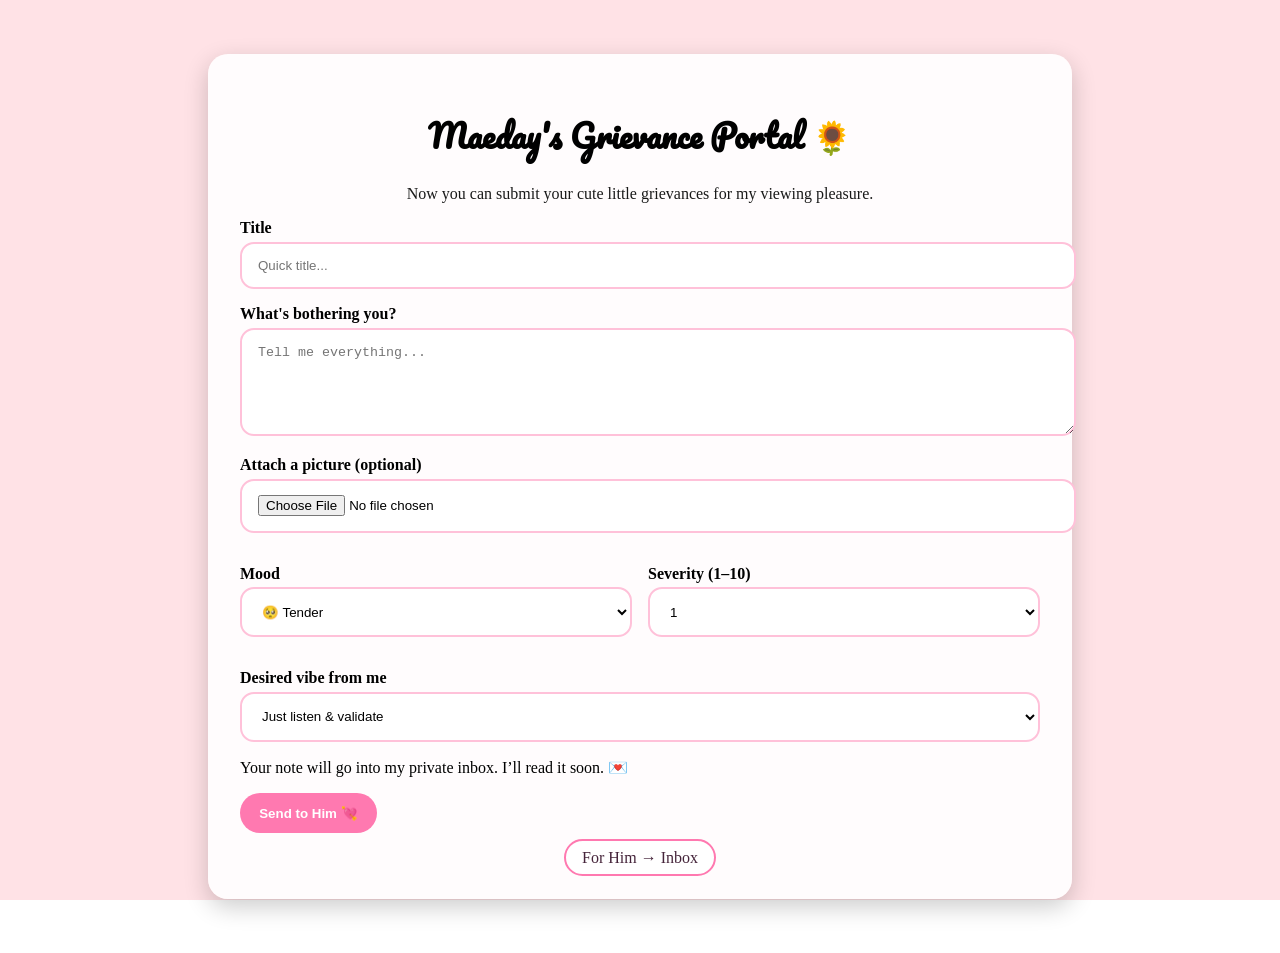
<file: index.html>
<!doctype html>
<html>
<head>
<meta charset="utf-8"><meta name="viewport" content="width=device-width, initial-scale=1">
<title>Maeday's Grievance Portal 🌻</title>
<link href="https://fonts.googleapis.com/css2?family=Poppins:wght@300;400;600;700&family=Pacifico&display=swap" rel="stylesheet">
<link rel="stylesheet" href="styles.css">
</head>
<body>
<video autoplay muted loop playsinline class="bgvid">
  <source src="assets/bg.mov" type="video/mp4">
</video>
<div class="overlay"></div>

<main class="card">
  <header class="card__header">
    <h1 class="title">Maeday's Grievance Portal 🌻</h1>
    <p class="subtitle">Now you can submit your cute little grievances for my viewing pleasure.</p>
  </header>

  <form id="grievanceForm" class="form">
    <label class="field"><span>Title</span>
      <input type="text" name="title" placeholder="Quick title..." required></label>

    <label class="field"><span>What's bothering you?</span>
      <textarea name="message" rows="5" placeholder="Tell me everything..." required></textarea></label>

    <label class="field"><span>Attach a picture (optional)</span>
      <input type="file" name="image" accept="image/*"></label>

    <div class="row">
      <label class="field"><span>Mood</span>
        <select name="mood">
          <option value="🥺">🥺 Tender</option><option value="😤">😤 Annoyed</option>
          <option value="😢">😢 Sad</option><option value="😵">😵 Confused</option>
          <option value="😡">😡 Big Mad</option><option value="😊">😊 Just sharing</option>
          <option value="😍">😍 Lovey</option><option value="🤔">🤔 Thoughtful</option>
          <option value="😂">😂 Silly</option><option value="🤯">🤯 Overwhelmed</option>
        </select></label>

      
      
      <label class="field">
        <span>Severity (1–10)</span>
        <select name="severity">
          <option>1</option><option>2</option><option>3</option><option>4</option><option>5</option>
          <option>6</option><option>7</option><option>8</option><option>9</option><option>10</option>
        </select>
      </label>
    
    
    </div>

    <label class="field"><span>Desired vibe from me</span>
      <select name="response">
        <option value="listen">Just listen &amp; validate</option>
        <option value="solutions">Help me fix it</option>
        <option value="cuddle">Cuddles + snacks</option>
        <option value="apology">You probably owe me an apology 😌</option>
      <option value="want">I want this!</option>
      </select></label>

    <p class="ack">Your note will go into my private inbox. I’ll read it soon. 💌</p>
    <button class="btn" type="submit">Send to Him 💘</button>
  </form>

  <section class="success hidden" id="success">
    <h2>Thank you, <span id="who">love</span> 💞</h2>
    <p>Your grievance has been sent to <span id="toName">Malachi</span>.<br><small>(He will think about it.)</small></p>
    <button class="btn" id="another">Submit Another</button>
  </section>

  <footer class="footer"><a class="pill" href="inbox.html">For Him → Inbox</a></footer>
</main>
<script src="app.js"></script>
</body></html>
</file>
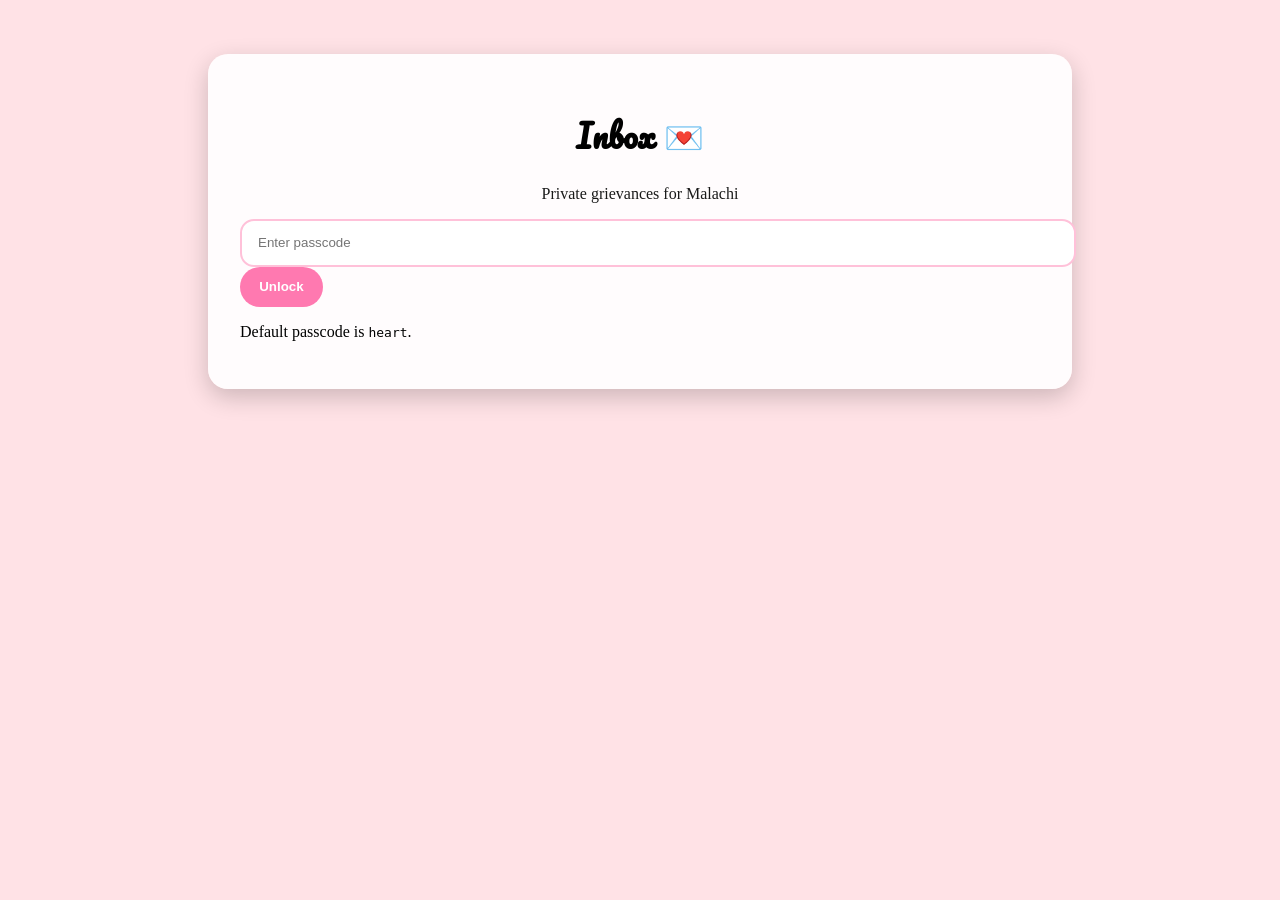
<file: inbox.html>
<!doctype html>
<html>
<head><meta charset="utf-8"><meta name="viewport" content="width=device-width, initial-scale=1">
<title>Inbox 💌</title>
<link href="https://fonts.googleapis.com/css2?family=Poppins:wght@300;400;600;700&family=Pacifico&display=swap" rel="stylesheet">
<link rel="stylesheet" href="styles.css"></head>
<body>
<video autoplay muted loop playsinline class="bgvid">
  <source src="assets/bg.mov" type="video/mp4">
</video>
<div class="overlay"></div>
<main class="card">
  <header class="card__header"><h1 class="title">Inbox 💌</h1><p class="subtitle">Private grievances for Malachi</p></header>
  <section id="gate" class="gate"><input type="password" id="passcode" placeholder="Enter passcode">
    <button class="btn" id="unlock">Unlock</button><p class="tiny">Default passcode is <code>heart</code>.</p></section>
  <section id="inbox" class="hidden"><div id="items" class="list"></div></section>
</main>
<script src="app.js"></script></body></html>
</file>
<file: styles.css>
.bgvid{position:fixed;inset:0;width:100%;height:100%;object-fit:cover;z-index:0}
.overlay{position:fixed;inset:0;background:rgba(255,182,193,.4);z-index:1}
.card{position:relative;z-index:2;max-width:800px;margin:6vh auto;padding:2rem;background:rgba(255,255,255,.9);border-radius:20px;box-shadow:0 8px 25px rgba(0,0,0,.2)}
.title{font-family:Pacifico,cursive;text-align:center}
.subtitle{text-align:center;opacity:.9;margin-bottom:1rem}
.row{display:grid;grid-template-columns:1fr 1fr;gap:1rem}
@media(max-width:740px){.row{grid-template-columns:1fr}}
.field{display:block;margin:1rem 0}.field>span{display:block;font-weight:600;margin-bottom:.3rem}
input,textarea,select{width:100%;padding:.9rem 1rem;border:2px solid #ffc1d9;border-radius:14px;background:#fff}
.btn{background:#ff79b0;color:#fff;padding:.8rem 1.2rem;border:none;border-radius:999px;font-weight:700;cursor:pointer}
.pill{padding:.5rem 1rem;background:#fff;border:2px solid #ff79b0;border-radius:999px;text-decoration:none;color:#45243a}
.footer{text-align:center;margin-top:1rem}
.hidden{display:none}
.item{background:#fff;border:1px solid #ffc1d9;border-radius:14px;padding:1rem;margin:.6rem 0}
</file>
